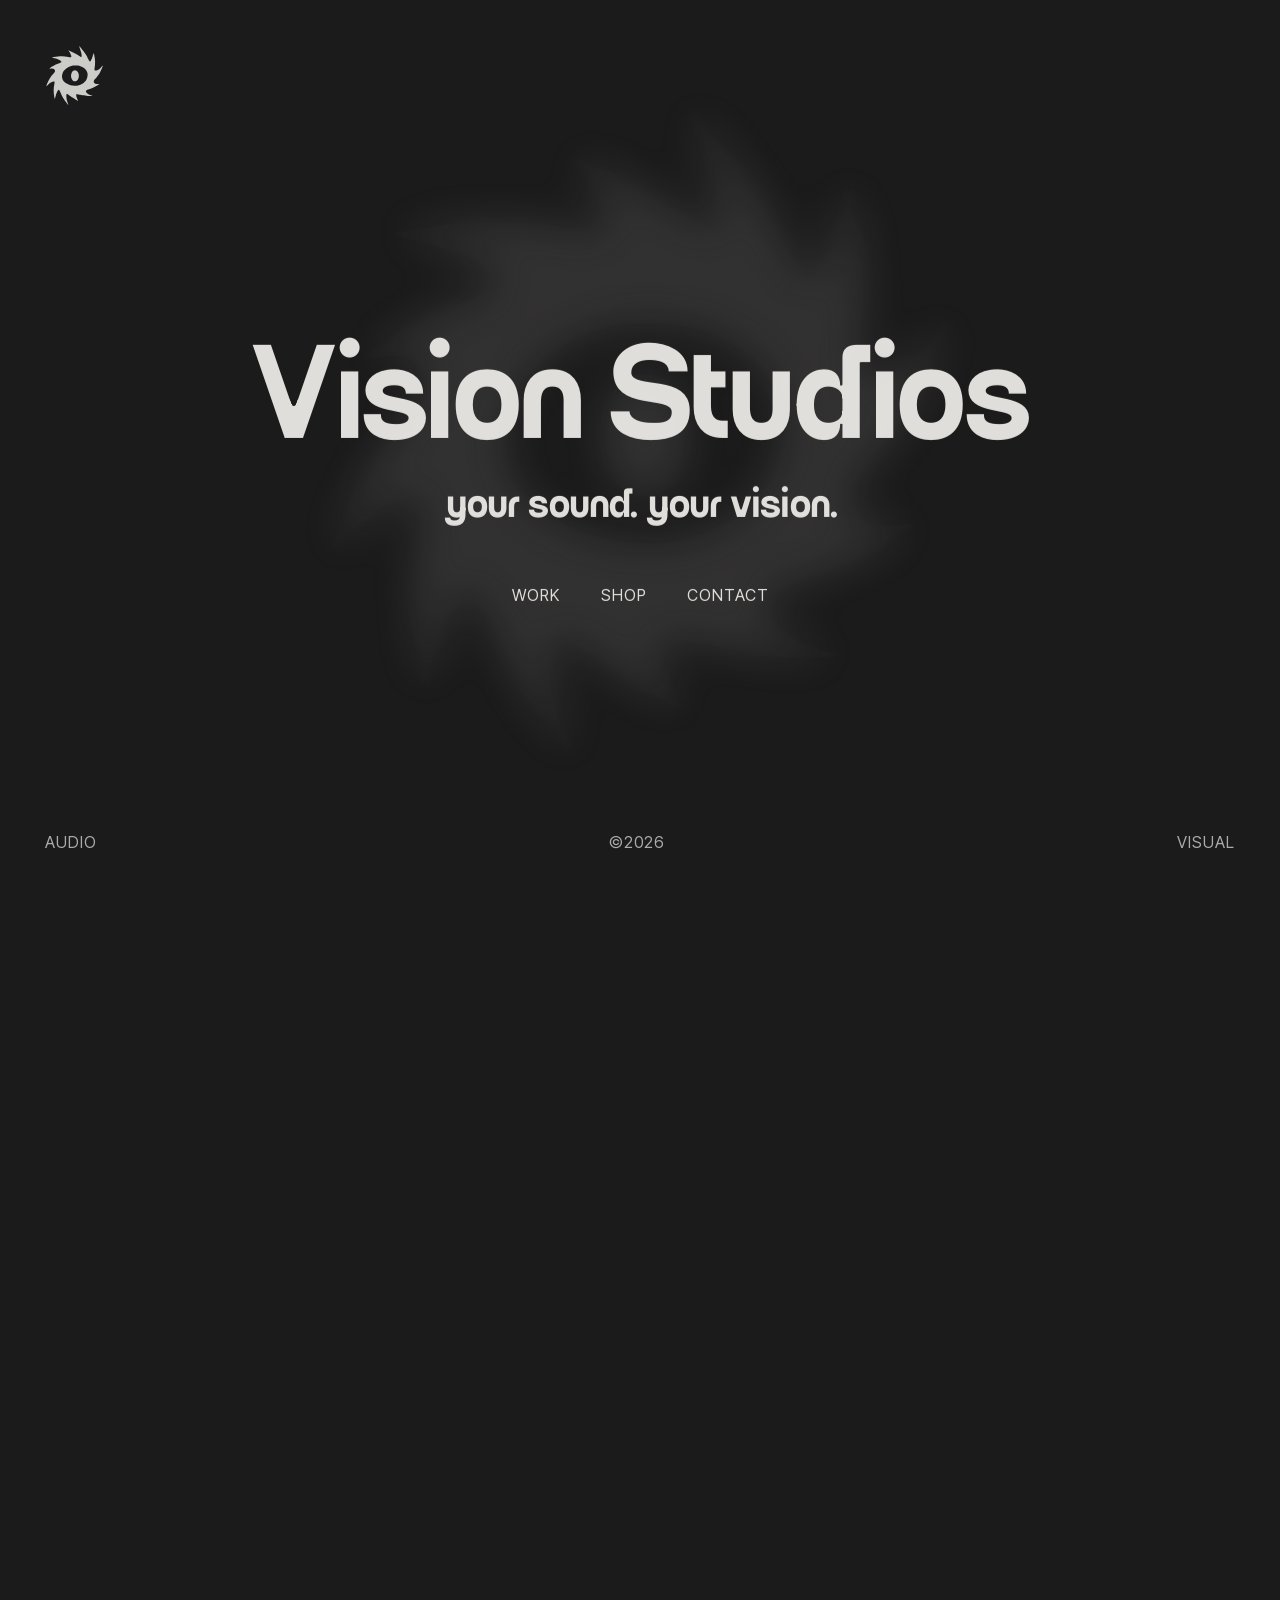
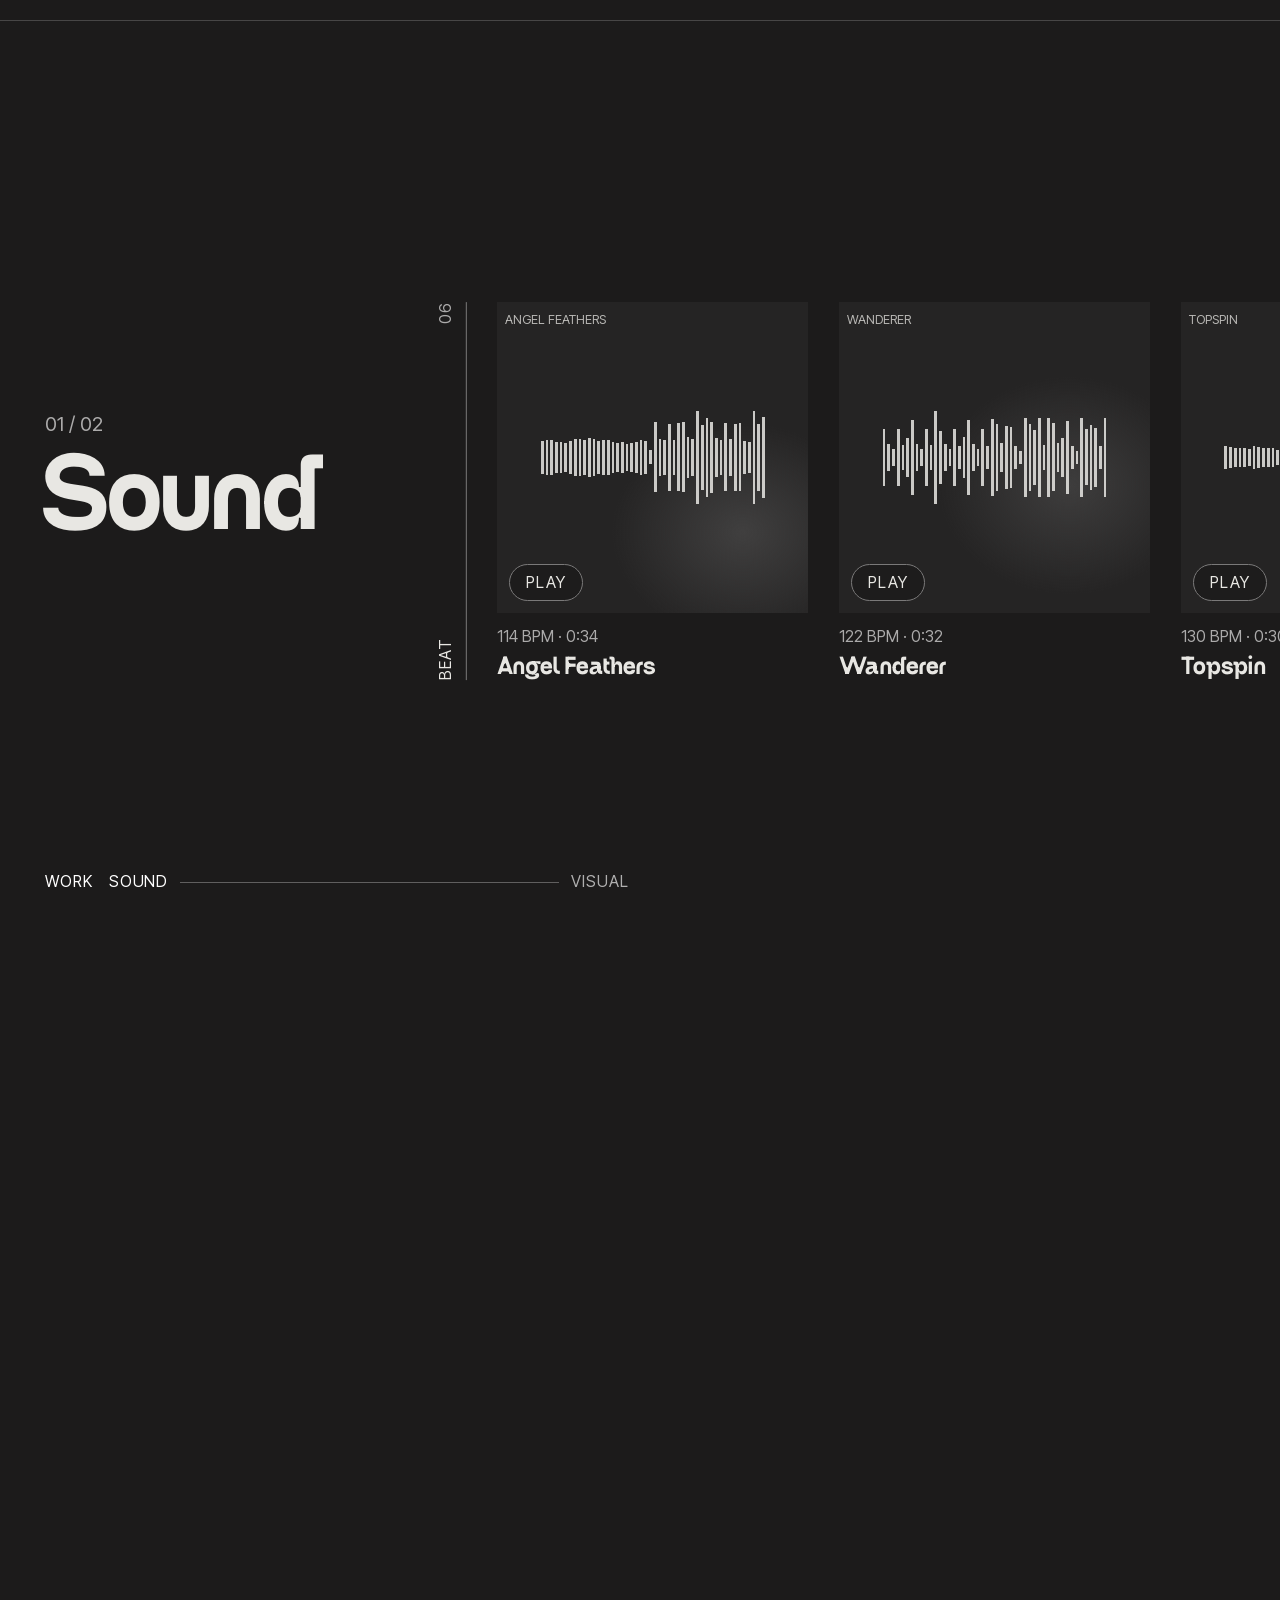
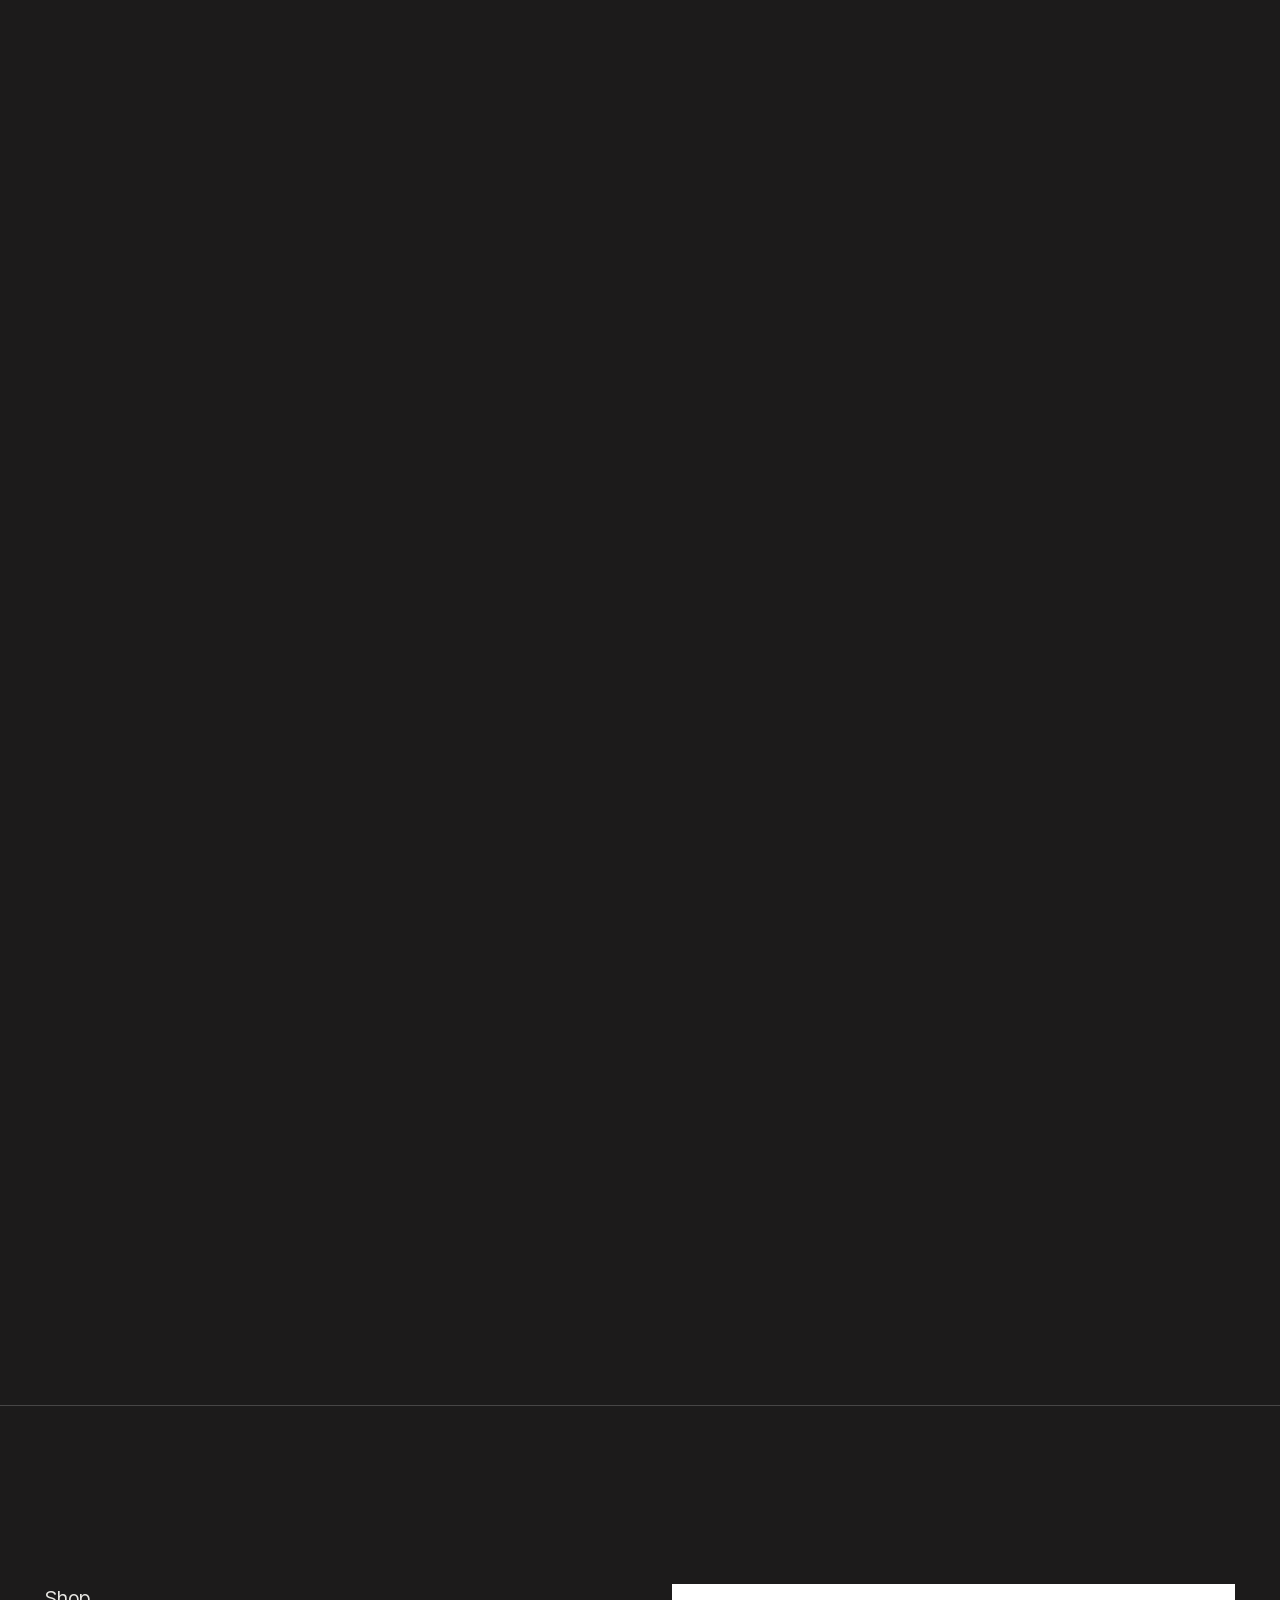
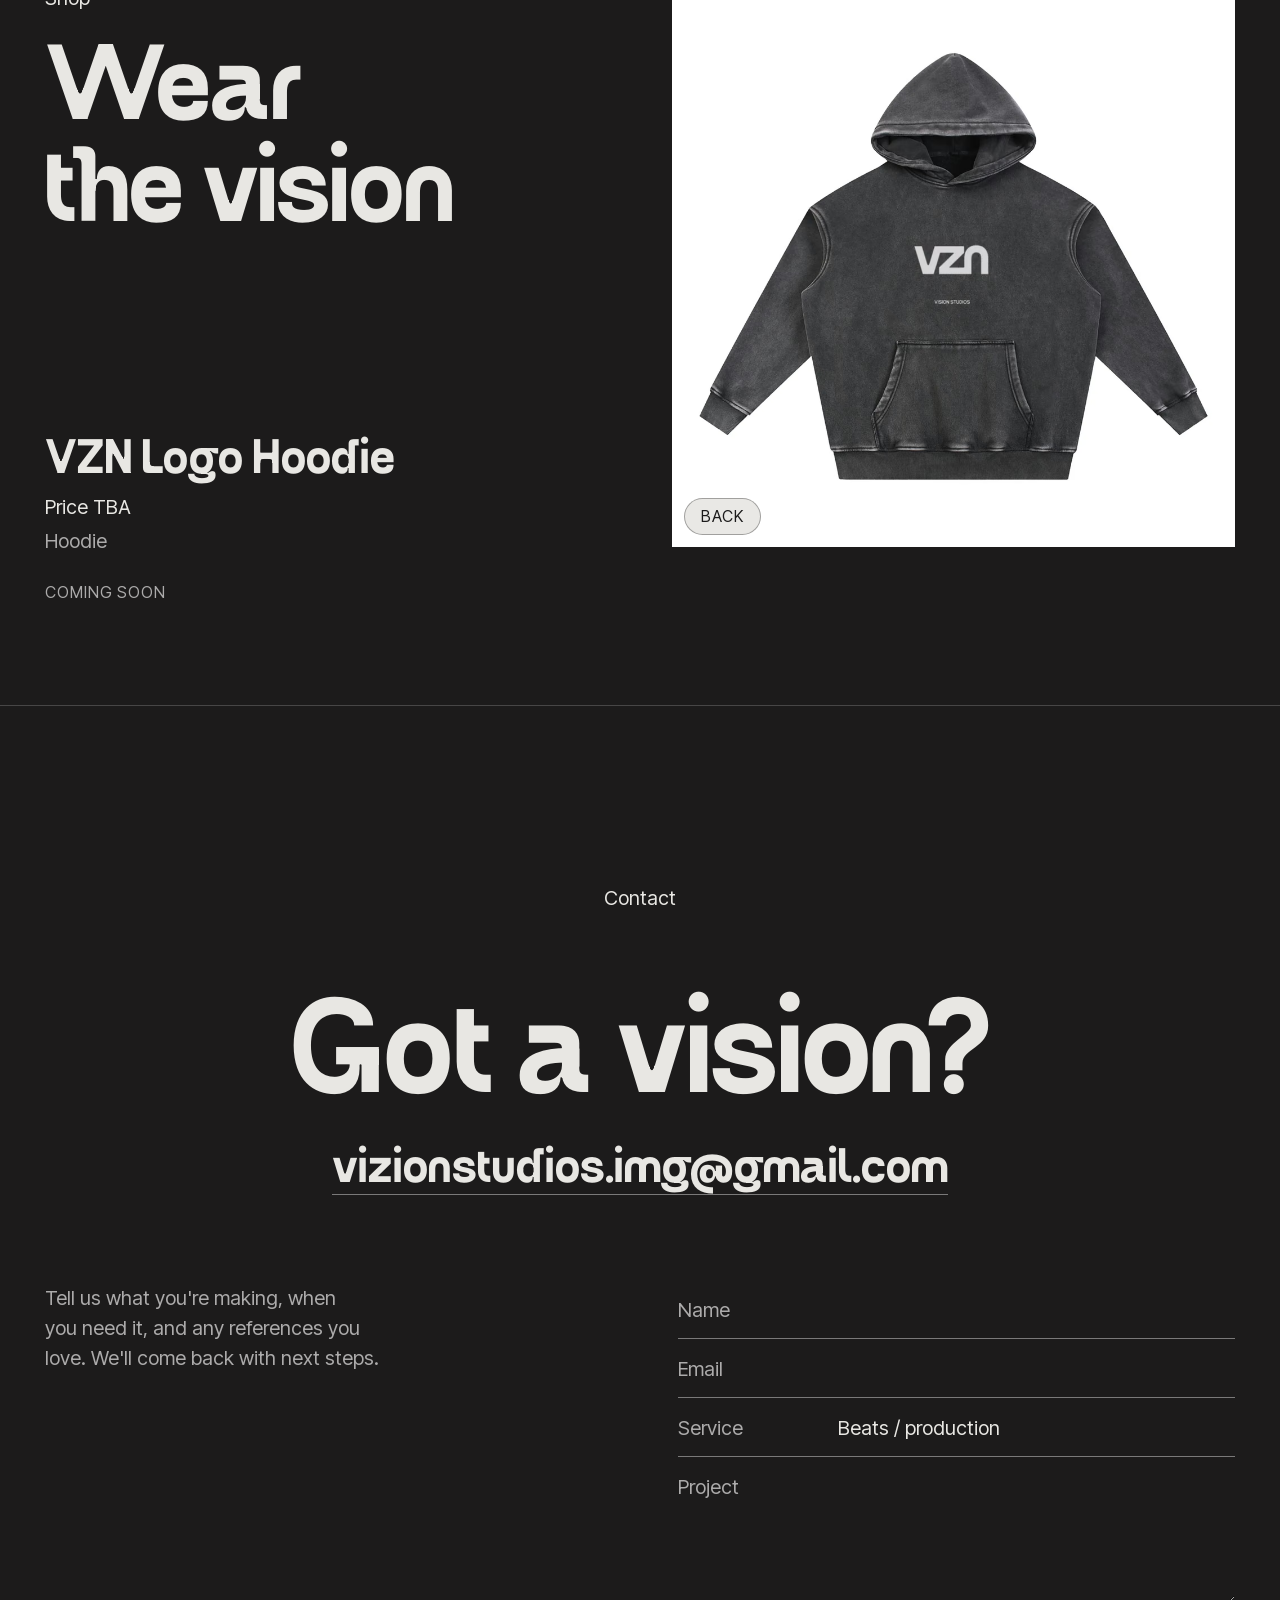
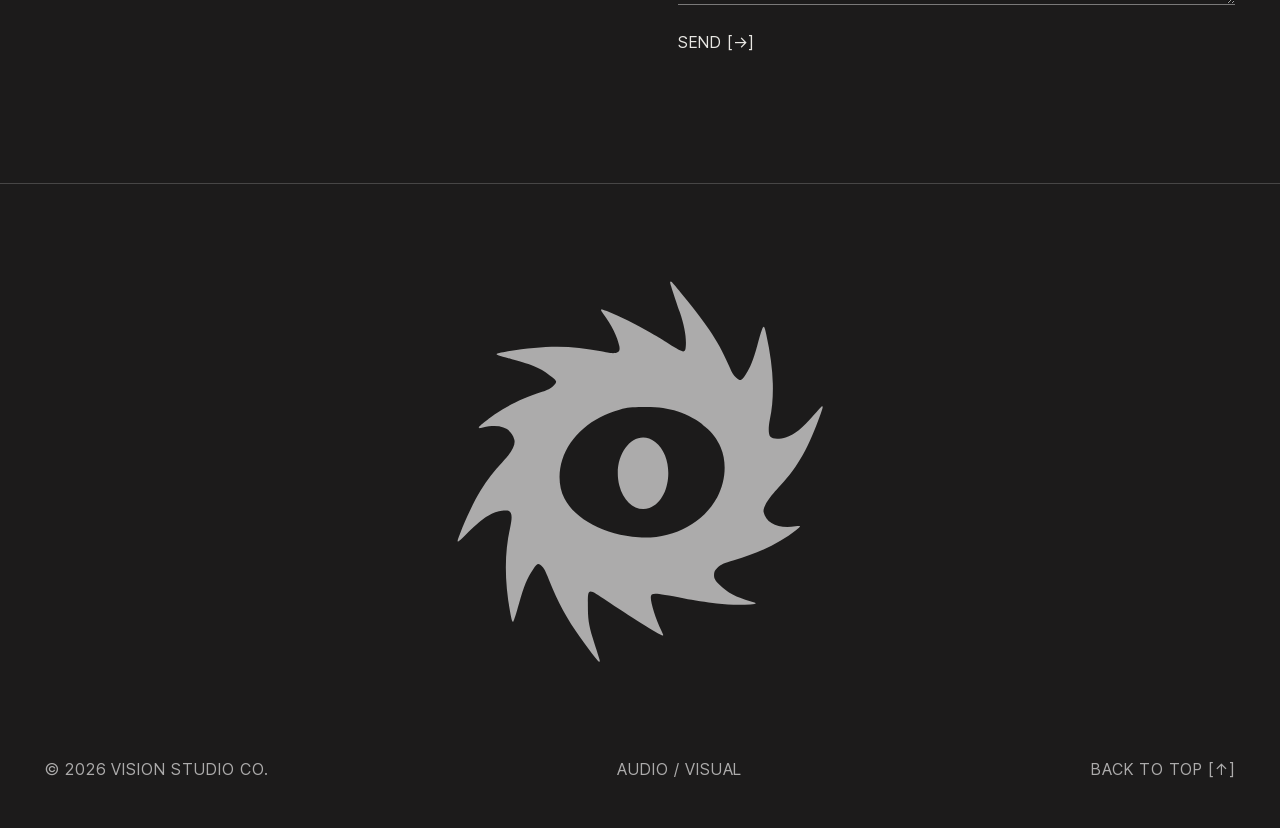
<file: index.html>
<!doctype html>
<html lang="en">
<head>
  <meta charset="utf-8">
  <meta name="viewport" content="width=device-width, initial-scale=1">
  <title>VZN — Vision Studio Co. | Beats, Mixes &amp; Artwork</title>
  <meta name="description" content="VZN (Vision Studio Co.): beats, mixing and mastering, cover art and artwork. Listen, browse the work, shop merch and get in touch.">
  <meta name="theme-color" content="#1c1b1b">
  <link rel="canonical" href="https://vznstudio.co/">

  <!-- How the link looks when shared (Instagram, TikTok, iMessage, X, Discord...).
       These need the site's full address: if the address ever changes, change every
       https://vznstudio.co/ on this page. -->
  <meta property="og:type" content="website">
  <meta property="og:site_name" content="Vision Studio Co.">
  <meta property="og:url" content="https://vznstudio.co/">
  <meta property="og:title" content="VZN — Vision Studio Co.">
  <meta property="og:description" content="Beats, mixes, cover art and merch from Vision Studio Co.">
  <meta property="og:image" content="https://vznstudio.co/assets/brand/share.jpg">
  <meta property="og:image:type" content="image/jpeg">
  <meta property="og:image:width" content="1200">
  <meta property="og:image:height" content="630">
  <meta property="og:image:alt" content="Vision Studios. your sound. your vision. Beside the words, the VZN eye mark.">
  <meta name="twitter:card" content="summary_large_image">
  <meta name="twitter:title" content="VZN — Vision Studio Co.">
  <meta name="twitter:description" content="Beats, mixes, cover art and merch from Vision Studio Co.">
  <meta name="twitter:image" content="https://vznstudio.co/assets/brand/share.jpg">
  <meta name="twitter:image:alt" content="Vision Studios. your sound. your vision. Beside the words, the VZN eye mark.">

  <link rel="icon" href="assets/brand/favicon.svg" type="image/svg+xml">
  <link rel="icon" href="assets/brand/eye-icon-32.png" sizes="32x32" type="image/png">
  <link rel="apple-touch-icon" href="assets/brand/eye-icon-180.png">
  <link rel="manifest" href="site.webmanifest">

  <!-- Who the site belongs to, for search engines -->
  <script type="application/ld+json">
{
  "@context": "https://schema.org",
  "@type": "Organization",
  "name": "Vision Studio Co.",
  "alternateName": [
    "VZN",
    "Vision Studios"
  ],
  "url": "https://vznstudio.co/",
  "logo": "https://vznstudio.co/assets/brand/eye-icon-512.png",
  "image": "https://vznstudio.co/assets/brand/share.jpg",
  "slogan": "your sound. your vision.",
  "description": "An independent studio for sound and picture: beats, mixing and mastering, cover art and artwork, and merch.",
  "email": "vizionstudios.img@gmail.com",
  "makesOffer": [
    {
      "@type": "Offer",
      "itemOffered": {
        "@type": "Service",
        "name": "Beats and music production"
      }
    },
    {
      "@type": "Offer",
      "itemOffered": {
        "@type": "Service",
        "name": "Mixing and mastering"
      }
    },
    {
      "@type": "Offer",
      "itemOffered": {
        "@type": "Service",
        "name": "Cover art and artwork"
      }
    },
    {
      "@type": "Offer",
      "itemOffered": {
        "@type": "Service",
        "name": "Merchandise"
      }
    }
  ]
}
  </script>

  <link rel="preload" href="assets/brand/eye-grey.svg" as="image">
  <link rel="preload" href="assets/fonts/GamiyaRetro-Regular.woff2" as="font" type="font/woff2" crossorigin>
  <link rel="preload" href="assets/fonts/InterTight-Regular.woff2" as="font" type="font/woff2" crossorigin>
  <link rel="stylesheet" href="assets/css/styles.css">
  <script>
    /* The hero's pinned layout (logo scroll reveal) is decided here, before the first
       paint, so the headline never jumps into place after it has appeared. */
    if (parseFloat(getComputedStyle(document.documentElement).getPropertyValue("--logo-fx")) >= 0.5) {
      document.documentElement.classList.add("fx-on");
    }
    /* The page opens on the hero, where the header is only the logo (main.js keeps this
       class up to date while scrolling). Set here so the menu never flashes up first. */
    document.documentElement.classList.add("on-hero");
  </script>
</head>
<body>
  <a class="skip-link" href="#main">Skip to content</a>

  <!-- Boot sequence (assets/js/boot.js): on first load, when --boot is 1, a terminal
       types the title and password, fills a loading bar, says access granted, then the
       eye logo flickers on and fades into the page. The words are these data-* values. -->
  <div class="boot" data-boot aria-hidden="true"
       data-text="Vision Studios"
       data-prompt="password:"
       data-password="visionbeyondsight"
       data-granted="access granted">
    <div class="boot-term"></div>
    <div class="boot-logo"><img class="boot-logo-img" src="assets/brand/eye-grey.svg" alt="" width="1214" height="1262"></div>
    <canvas class="boot-canvas"></canvas>
  </div>
  <script>
    /* The boot sequence's script and font are fetched only when it will play (--boot is 1
       and this is the first page of the visit), with ?boot, or in edit mode. If it will
       play, the screen is covered straight away so the page never flashes up first. */
    (function () {
      var root = document.documentElement, search = location.search;
      var editing = /[?&]edit(?:[=&]|$)/.test(search) || location.hash === "#edit";
      var forced = /[?&]boot(?:[=&]|$)/.test(search);
      var on = getComputedStyle(root).getPropertyValue("--boot");
      var seen = false;
      try {
        if (editing) {   // edit mode's saved tweaks count from the first frame
          var saved = JSON.parse(localStorage.getItem("vzn-edit-v1") || "null");
          if (saved && saved.vars && saved.vars["--boot"] != null) on = saved.vars["--boot"];
        }
        seen = sessionStorage.getItem("vzn-boot-seen") === "1";
      } catch (e) { /* storage blocked */ }
      var reduced = matchMedia("(prefers-reduced-motion: reduce)").matches;
      var willPlay = forced || (parseFloat(on) >= 0.5 && !reduced && (editing || !seen));
      if (!willPlay && !editing) return;
      if (willPlay) root.classList.add("boot-on", "booting");
      var font = document.createElement("link");
      font.rel = "preload"; font.as = "font"; font.type = "font/woff2"; font.crossOrigin = "anonymous";
      font.href = "assets/fonts/Patchcode.woff2";
      document.head.appendChild(font);
      var script = document.createElement("script");
      script.src = "assets/js/boot.js";
      script.onerror = function () { root.classList.remove("boot-on", "booting"); };
      document.head.appendChild(script);
    })();
  </script>

  <div class="scratches" aria-hidden="true"></div>

  <header class="site-header" data-header>
    <a class="brand" href="#top" aria-label="Vision Studio Co. — home">
      <img src="assets/brand/eye-white.svg" alt="" width="1214" height="1262">
    </a>
    <!-- The menu is hidden on the first page (the centred links under the headline do
         the navigating there) and comes in once the hero has been scrolled past. -->
    <button class="nav-toggle" aria-expanded="false" aria-controls="site-nav" data-nav-toggle>Menu</button>
    <nav id="site-nav" class="site-nav" data-nav>
      <a href="#work">Work</a>
      <a href="#shop">Shop</a>
      <a href="#contact">Contact</a>
    </nav>
  </header>

  <main id="main">
    <noscript>
      <p class="noscript">The work and the shop on this page need JavaScript to appear. You can
        still reach the studio at <a href="mailto:vizionstudios.img@gmail.com">vizionstudios.img@gmail.com</a>.</p>
    </noscript>
    <!-- HERO -->
    <section class="hero" id="top">
      <div class="hero-stage">
      <!-- Optional: drop a studio photo or reel here, e.g.
           <img src="assets/media/hero.jpg" alt="">  or
           <video src="assets/media/reel.mp4" autoplay muted loop playsinline></video>
           It is shown desaturated behind the headline. -->
      <div class="hero-media" aria-hidden="true"></div>

      <div class="hero-content">
        <!-- The logo in three layers for the scroll reveal (assets/js/logo-fx.js): soft
             (blurred, with two faint ghosts), mid (half-sharp) and the sharp logo on top.
             They are in the page from the start so the resting state is drawn at first paint. -->
        <div class="hero-mark" data-parallax data-logo-fx>
          <div class="mark-stack">
            <div class="mark-soft" aria-hidden="true">
              <div class="mark-layer is-ghost-a"></div>
              <div class="mark-layer is-ghost-b"></div>
              <img src="assets/brand/eye-grey.svg" alt="" width="1214" height="1262">
            </div>
            <div class="mark-mid" aria-hidden="true">
              <img src="assets/brand/eye-grey.svg" alt="" width="1214" height="1262">
            </div>
            <img class="mark-main" src="assets/brand/eye-grey.svg"
                 alt="VZN logo: an eye at the centre of a spiked sun" width="1214" height="1262">
          </div>
        </div>
        <!-- Ink warp used by the logo scroll reveal (assets/js/logo-fx.js) -->
        <svg class="fx-defs" aria-hidden="true" focusable="false" width="0" height="0">
          <filter id="vzn-ink" x="-25%" y="-25%" width="150%" height="150%" color-interpolation-filters="sRGB">
            <feTurbulence type="fractalNoise" baseFrequency="0.012 0.07" numOctaves="2" seed="3" result="noise"/>
            <feDisplacementMap in="SourceGraphic" in2="noise" scale="0" xChannelSelector="R" yChannelSelector="G"/>
          </filter>
        </svg>
        <h1 class="hero-title">
          <span class="line"><span>Vision Studios</span></span>
        </h1>
        <p class="hero-slogan">
          <span class="line"><span>your sound. your <em>vision.</em></span></span>
        </p>
        <ul class="hero-links">
          <li><a href="#work">Work</a></li>
          <li><a href="#shop">Shop</a></li>
          <li><a href="#contact">Contact</a></li>
        </ul>
      </div>

      <p class="hero-foot"><span>Audio</span><span>©<span data-year></span></span><span>Visual</span></p>
      </div>
    </section>

    <!-- WORK: two panels side by side; scrolling slides from Sound to Visual (main.js) -->
    <section class="work" id="work" aria-labelledby="work-title" data-work>
      <div class="work-pin" data-work-pin>
        <div class="work-bar">
          <h2 class="kicker" id="work-title">Work</h2>
          <nav class="work-tabs" aria-label="Work sections">
            <a href="#sound" class="is-active" data-work-jump="sound">Sound</a>
            <span class="work-progress" aria-hidden="true"><span data-work-progress></span></span>
            <a href="#visual" data-work-jump="visual">Visual</a>
          </nav>
        </div>

        <div class="work-track" data-work-track>
          <div class="work-panel panel-sound" id="sound">
            <div class="panel-intro">
              <p class="kicker">01 / 02</p>
              <h3 class="panel-title">Sound</h3>
            </div>
            <ol class="rail" data-sound-list></ol>
          </div>
          <div class="work-panel panel-visual" id="visual">
            <div class="panel-intro">
              <p class="kicker">02 / 02</p>
              <h3 class="panel-title">Visual</h3>
            </div>
            <ol class="rail" data-visual-list></ol>
          </div>
        </div>
      </div>
    </section>

    <!-- SHOP: products come from data/shop.js -->
    <section class="section shop" id="shop" aria-labelledby="shop-title">
      <div class="shop-head">
        <p class="kicker section-label">Shop</p>
        <h2 class="shop-title" id="shop-title">Wear the <em>vision</em></h2>
      </div>
      <ul class="products" data-products></ul>
    </section>

    <!-- CONTACT -->
    <section class="section contact" id="contact" aria-labelledby="contact-title">
      <p class="kicker section-label">Contact</p>
      <h2 class="contact-headline" id="contact-title">Got a <em>vision?</em></h2>
      <a class="contact-email" href="mailto:vizionstudios.img@gmail.com" data-contact-email>vizionstudios.img@gmail.com</a>

      <div class="contact-grid">
        <div>
          <p class="contact-lede">
            Tell us what you're making, when you need it, and any references
            you love. We'll come back with next steps.
          </p>
          <!-- Social links: add one row per profile, e.g.
          <dl class="details">
            <div><dt>Instagram</dt><dd><a href="https://instagram.com/your-handle" target="_blank" rel="noopener">Follow ↗</a></dd></div>
          </dl>
          -->
        </div>

        <!--
          The form posts to Formspree (free tier) once you add your form endpoint
          in assets/js/main.js. Until then it falls back to the visitor's email app.
        -->
        <form class="contact-form" data-contact-form action="" method="POST">
          <div class="field">
            <label for="name">Name</label>
            <input id="name" name="name" type="text" autocomplete="name" required>
          </div>
          <div class="field">
            <label for="email">Email</label>
            <input id="email" name="email" type="email" autocomplete="email" required>
          </div>
          <div class="field">
            <label for="service">Service</label>
            <select id="service" name="service">
              <option>Beats / production</option>
              <option>Mixing &amp; mastering</option>
              <option>Cover art / artwork</option>
              <option>Music video</option>
              <option>Merch / shop question</option>
              <option>Something else</option>
            </select>
          </div>
          <div class="field">
            <label for="message">Project</label>
            <textarea id="message" name="message" rows="4" required></textarea>
          </div>
          <button class="btn" type="submit">Send [→]</button>
          <p class="form-status" data-form-status role="status" aria-live="polite"></p>
        </form>
      </div>
    </section>
  </main>

  <footer class="site-footer">
    <img class="footer-mark" src="assets/brand/eye-grey.svg" alt="" width="1214" height="1262">
    <div class="footer-row">
      <span>© <span data-year></span> Vision Studio Co.</span>
      <span>Audio / Visual</span>
      <a href="#top">Back to top [↑]</a>
    </div>
  </footer>

  <!-- Player (main.js): appears when a beat is played and stays at the bottom of the
       screen wherever you scroll. The line along its top edge is the progress; drag it,
       or use the arrow keys, to move through the beat. -->
  <div class="player" data-player hidden role="region" aria-label="Player">
    <div class="player-scrub" data-player-scrub role="slider" tabindex="0" aria-label="Position in the beat"
         aria-valuemin="0" aria-valuemax="100" aria-valuenow="0" aria-valuetext="0:00 of 0:00"><i></i><b></b></div>
    <button type="button" class="player-toggle pill" data-player-toggle>Play</button>
    <p class="player-info"><span class="player-title" data-player-title></span><span class="player-meta" data-player-meta></span></p>
    <span class="player-time" data-player-time>0:00 / 0:00</span>
    <button type="button" class="player-close" data-player-close aria-label="Stop and close the player"><span>Close </span>[×]</button>
  </div>
  <p class="sr-only" data-player-status role="status" aria-live="polite"></p>

  <!-- Project viewer: artwork, videos and linked players -->
  <dialog class="viewer" data-viewer aria-labelledby="viewer-title">
    <button type="button" class="viewer-close pill" data-viewer-close>Close [×]</button>
    <div class="viewer-media" data-viewer-media></div>
    <div class="viewer-body">
      <p class="kicker viewer-meta" data-viewer-meta></p>
      <h3 class="viewer-title" id="viewer-title" data-viewer-title></h3>
      <p class="viewer-desc" data-viewer-desc></p>
    </div>
  </dialog>

  <script src="data/portfolio.js"></script>
  <script src="data/shop.js"></script>
  <script src="data/media.js"></script>
  <script src="assets/js/main.js"></script>
  <script src="assets/js/logo-fx.js"></script>
</body>
</html>
</file>
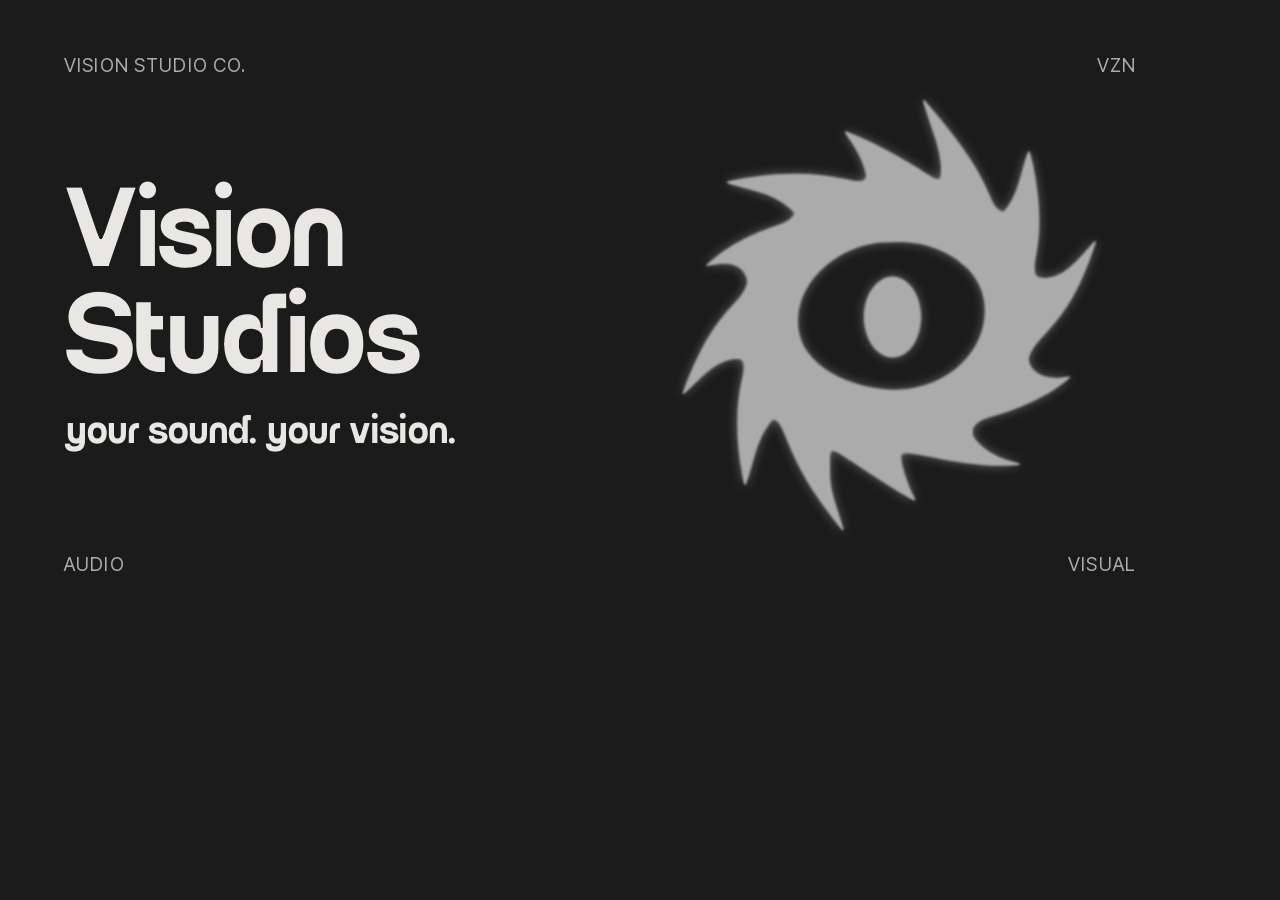
<file: assets/brand/source/share-image.html>
<!doctype html>
<!--
  Template for the share image and the icons (not part of the site).
  tools/make-brand-images.mjs opens this page and photographs it:
    ?view=share          1200 x 630   assets/brand/share.jpg  (link previews)
    ?view=icon&size=512  square       assets/brand/eye-icon-512.png, -192, -180, -32
  It uses the site's own fonts, colours and eye mark, so re-run the tool after
  changing any of those.
-->
<html lang="en">
<head>
<meta charset="utf-8">
<style>
  @font-face { font-family: "Gamiya Retro"; src: url("../../fonts/GamiyaRetro-Regular.woff2") format("woff2"); }
  @font-face { font-family: "Inter Tight"; src: url("../../fonts/InterTight-Regular.woff2") format("woff2"); }
  :root { --bg: #1c1b1b; --text: #e8e7e3; --muted: #acabab; }
  * { box-sizing: border-box; margin: 0; }
  html, body { background: var(--bg); color: var(--text); overflow: hidden; }

  /* The mark with the artwork's soft edge and glow */
  .mark { position: relative; }
  .mark img { display: block; width: 100%; height: auto; }
  .mark .glow { position: absolute; inset: 0; opacity: 0.5; filter: blur(calc(var(--mark) * 0.012)); }
  .mark .sharp { position: relative; filter: blur(calc(var(--mark) * 0.0022)); }

  /* Share image */
  .share { position: relative; width: 1200px; height: 630px; padding: 56px 64px; display: none; }
  .share .corner { position: absolute; font: 400 19px/1 "Inter Tight", sans-serif; letter-spacing: 0.06em; text-transform: uppercase; color: var(--muted); }
  .share .tl { left: 64px; top: 56px; } .share .tr { right: 64px; top: 56px; }
  .share .bl { left: 64px; bottom: 56px; } .share .br { right: 64px; bottom: 56px; }
  .share .mark { --mark: 430px; position: absolute; right: 96px; top: 50%; width: 430px; translate: 0 -50%; }
  .share .words { position: absolute; left: 64px; top: 50%; translate: 0 -50%; }
  .share h1 { font: 400 112px/0.95 "Gamiya Retro", sans-serif; letter-spacing: -0.01em; }
  .share p { margin-top: 18px; font: 400 40px/1.05 "Gamiya Retro", sans-serif; }
  .share em { font-style: normal; }

  /* Icons */
  .icon { position: relative; width: 100vw; height: 100vw; display: none; place-items: center; }
  .icon .mark { --mark: 74vw; width: 74vw; }
  .icon.is-tiny .mark .glow { display: none; }   /* at 32px a glow only muddies the shape */
  .icon.is-tiny .mark .sharp { filter: none; }
  .icon.is-tiny .mark { width: 84vw; }
  .icon.is-tiny .mark img { content: url("../eye-white.svg"); }

  body.view-share .share { display: block; }
  body.view-icon .icon { display: grid; }
</style>
</head>
<body>
  <div class="share">
    <span class="corner tl">Vision Studio Co.</span>
    <span class="corner tr">VZN</span>
    <span class="corner bl">Audio</span>
    <span class="corner br">Visual</span>
    <div class="words">
      <h1>Vision<br>Studios</h1>
      <p>your sound. your <em>vision.</em></p>
    </div>
    <div class="mark"><img class="glow" src="../eye-grey.svg" alt=""><img class="sharp" src="../eye-grey.svg" alt=""></div>
  </div>
  <div class="icon">
    <div class="mark"><img class="glow" src="../eye-grey.svg" alt=""><img class="sharp" src="../eye-grey.svg" alt=""></div>
  </div>
  <script>
    var q = new URLSearchParams(location.search);
    document.body.classList.add(q.get("view") === "icon" ? "view-icon" : "view-share");
    if (+q.get("size") <= 48) document.querySelector(".icon").classList.add("is-tiny");
  </script>
</body>
</html>
</file>
<file: assets/css/styles.css>
/* ==========================================================================
   VZN — Vision Studio Co.
   Brand tokens live in :root. Swap colours and fonts here to rebrand.
   ========================================================================== */

/* Gamiya Retro by Nirmana Visual: the display face, self-hosted from assets/fonts
   (a web subset of assets/fonts/source/GamiyaRetro-Regular.otf). One weight and no
   italic, so the face covers every weight and the browser never fakes one. */
@font-face {
  font-family: "Gamiya Retro";
  src: url("../fonts/GamiyaRetro-Regular.woff2") format("woff2");
  font-weight: 100 900;
  font-style: normal;
  font-display: swap;
}
/* Inter Tight (SIL Open Font License): the body and interface face, self-hosted as a
   Latin subset of the regular weight, with the arrows the labels use. No request
   leaves the site for fonts. */
@font-face {
  font-family: "Inter Tight";
  src: url("../fonts/InterTight-Regular.woff2") format("woff2");
  font-weight: 100 900;
  font-style: normal;
  font-display: swap;
}
/* Coldag Serif by Delipensil: the previous display face, kept as an alternate (edit
   mode offers it; a face that isn't used is never downloaded). It has no . , : - /
   characters, so pair it with a fallback that does. */
@font-face {
  font-family: "ColdagSerif";
  src: url("../fonts/ColdagSerif-Bold.woff2") format("woff2");
  font-weight: 100 900;
  font-style: normal;
  font-display: swap;
}
@font-face {
  font-family: "ColdagSerif";
  src: url("../fonts/ColdagSerif-Italic.woff2") format("woff2");
  font-weight: 100 900;
  font-style: italic;
  font-display: swap;
}
@font-face {
  font-family: "ColdagSerif Outline";
  src: url("../fonts/ColdagSerif-Outline.woff2") format("woff2");
  font-weight: 100 900;
  font-style: normal;
  font-display: swap;
}
/* Patchcode (by Igor Ovsyannykov): the boot sequence's terminal font. "block" so the
   boot never types in a stand-in font first; boot.js also waits for it briefly. */
@font-face {
  font-family: "Patchcode";
  src: url("../fonts/Patchcode.woff2") format("woff2");
  font-weight: 100 900;
  font-style: normal;
  font-display: block;
}

:root {
  /* Colour: a four-tone grey ramp measured from the eye logo artwork
     (assets/brand/source): #1c1b1b near-black, #474646 the logo's charcoal,
     #acabab the logo's grey, #e8e7e3 bone. Each role below is one of those tones
     (plus one in-between grey for control outlines, which need 3:1 against the page). */
  --bg: #1c1b1b;              /* page */
  --surface: #474646;         /* covers, photo backdrops */
  --line: #474646;            /* rules between sections */
  --line-strong: #7a7979;     /* outlines of controls: fields, pills, swatches */
  --text: #e8e7e3;            /* primary text */
  --muted: #acabab;           /* secondary text */
  --paper: #e8e7e3;           /* Visual side of Work: bone background */
  --ink: #1c1b1b;             /* Visual side of Work: text */
  --ink-muted: #474646;       /* Visual side of Work: secondary text */
  --on-blend: #ffffff;        /* text in the header and Work bar, which invert over
                                 whatever is behind them (mix-blend-mode: difference) */
  color-scheme: dark;

  /* Space: a 4px-based scale, plus fluid steps for gutters and blocks */
  --space-1: 4px;
  --space-2: 8px;
  --space-3: 12px;
  --space-4: 16px;
  --space-5: 24px;
  --space-6: 32px;
  --space-7: 48px;
  --space-8: 64px;
  --space-9: 96px;
  --gap-fluid: clamp(16px, 2.4vw, 36px);   /* between cards, columns, header items */
  --gap-wide: clamp(20px, 3.2vw, 56px);    /* between menu links */
  --space-block: clamp(40px, 6vw, 88px);   /* between a section's heading and its content */

  /* Stacking order, bottom to top */
  --z-below: -1;              /* scratch texture, behind the content */
  --z-raised: 2;              /* controls that sit over media */
  --z-player: 40;             /* the player bar; the open phone menu covers it */
  --z-header: 50;
  --z-boot: 90;
  --z-skip: 200;              /* skip link */

  --radius-pill: 999px;
  --tap: 44px;                /* smallest comfortable touch target */
  --label-tracking: 0.06em;   /* small uppercase labels */
  --measure-caption: 38ch;    /* widest line of a short caption */
  --measure-text: 60ch;       /* widest line of running text */

  /* Type: Gamiya Retro for display, a clean sans for everything else */
  --font-display: "Gamiya Retro", "Helvetica Neue", Arial, sans-serif;
  --font-ui: "Inter Tight", "Helvetica Neue", Arial, sans-serif;
  --text-size: 1.2rem;        /* body / UI text: the base of the scale */

  /* One scale: each step is 1.25 times the one below it */
  --text-xs: calc(var(--text-m) * 0.64);       /* 12.3px  smallest labels */
  --text-s: calc(var(--text-m) * 0.8);         /* 15.4px  labels, captions, pills */
  /* Body: the base size up to a 960px screen, then growing gently (about 21px at 1920)
     so small text keeps pace with the headlines on large screens */
  --text-m: max(var(--text-size), calc(var(--text-size) * 0.9 + 0.2vw));
  --text-l: calc(var(--text-m) * 1.25);        /* 24px    card titles */
  --text-xl: calc(var(--text-m) * 1.5625);     /* 30px    product names, menu */
  --text-2xl: calc(var(--text-m) * 1.953);     /* 37.5px */
  --text-3xl: calc(var(--text-m) * 2.441);     /* 47px    slogan, email */
  /* Two headline sizes, also 1.25 apart. Largest: the studio name and the Contact
     line. Next: section titles. Both grow with the screen and always fit a phone. */
  --display-xl: clamp(3.4rem, 10.4vw, 12rem);
  --display-l: clamp(2.72rem, 8.32vw, 9.6rem);
  --display-scale: 1;         /* multiplies both headline sizes */
  --display-leading: 1;       /* multiplies headline line spacing */
  --display-tracking: -0.01em;
  --display-weight: 400;
  --display-case: none;       /* none | uppercase | lowercase */

  /* Layout */
  --pad: clamp(16px, 3.5vw, 50px);
  --header-h: 88px;           /* room the fixed header needs at the top of a screen */
  --bar-h: 56px;              /* room Work's bottom bar needs */
  --player-h: 60px;           /* height of the player bar */
  --section-pad: clamp(64px, 7vw, 100px);

  /* Motion: slow, weighty ease-outs. Two curves and four speeds cover everything. */
  --ease-out: cubic-bezier(.2, .7, .1, 1);    /* things arriving or settling (the default) */
  --ease-in-out: cubic-bezier(.6, 0, .2, 1);  /* things that swap in place (photo front / back) */
  --dur-1: 150ms;             /* state changes: colour, outline, opacity on hover or press */
  --dur-2: 300ms;             /* small interface moves: menu, header, photo flip */
  --dur-3: 600ms;             /* media and logo moves */
  --dur-4: 1000ms;            /* entrances */
  --stagger: 60ms;            /* gap between things that enter one after another */
  --mark-scale: 1.06;         /* hero logo size */
  --mark-ratio: 1214 / 1262;  /* the eye mark's proportions (width / height) */

  /* Hero logo scroll reveal: the logo rests faint and blurred behind the
     headline; scrolling fades the headline out and brings the logo into focus.
     1 = on, 0 = off (the logo then sits above the headline, as before). */
  --logo-fx: 1;
  --fx-rest: 0.16;            /* logo visibility behind the headline */
  --fx-blur: 24px;            /* blur while behind the headline */
  --fx-distort: 0;            /* ink warp while behind the headline (suited the old line-drawn logo) */
  --fx-ghost: 0.06;           /* double-exposure ghost strength */
  --fx-offset: 3px;           /* ghost spread */
  --fx-edge: 0px;             /* softness of the revealed logo's edge (0: crisp; the artwork's is about 1.4px) */
  --fx-halo: 0;               /* glow left around the revealed logo, 0 (none) to 1 */
  --fx-scroll: 50svh;         /* scroll distance over which the reveal happens */
  --fx-hold: 30svh;           /* extra scrolling with the logo held in place before the page moves on */
  --fx-mark-x: 0vw;           /* logo position from screen centre: + right, - left */
  --fx-mark-y: -2svh;         /* logo position from screen centre: + down, - up */
  --scratch: 0;               /* vintage scratch texture behind the content, 0 (off) to 1 */
  --focus-fx: 1;              /* 1: headlines and artwork come into view out of focus, then
                                 sharp, like the hero logo. 0: they rise into place */
  --wave-player: 1;           /* 1: a beat's cover waveform fills as it plays and can be pressed or
                                 dragged to move through it. 0: a still waveform with a line under it */

  /* Boot sequence (assets/js/boot.js). 0 = off, 1 = on. Try it in edit mode first. */
  --boot: 0;
  --boot-speed: 75ms;         /* time per letter */
  --boot-delay: 400ms;        /* cursor blinking on an empty screen before typing */
  --boot-hold: 700ms;         /* "access granted" on screen before the logo */
  --boot-load: 1150ms;        /* loading bar fill time */
  --boot-logo-time: 1400ms;   /* eye logo flicker and glitch */
  --boot-glitch: 0.7;         /* glitch strength, 0 (clean) to 1 (wild) */
  --boot-password: show;      /* show | hide (types *****) */
  --boot-fade: 650ms;         /* fade from the boot screen to the page */
  --boot-size: 2rem;          /* text size (capped so it always fits a phone) */
  --boot-align: center;       /* center | top-left */
  --font-terminal: "Patchcode", ui-monospace, "SF Mono", SFMono-Regular, Menlo, Consolas, "Liberation Mono", monospace;
}

/* Base ------------------------------------------------------------------- */
*, *::before, *::after { box-sizing: border-box; }
html { scroll-behavior: smooth; }
body {
  margin: 0;
  background: var(--bg);
  color: var(--text);
  font-family: var(--font-ui);
  font-size: var(--text-m);
  line-height: 1.5;
  -webkit-font-smoothing: antialiased;
  overflow-x: hidden;
}
img, video, iframe { display: block; max-width: 100%; }
img { height: auto; }                 /* images carry their pixel size; this keeps their proportions */
picture { display: contents; }        /* a picture's image is laid out as if the wrapper weren't there */
a { color: inherit; text-decoration: none; }
/* Headings break into even lines; paragraphs avoid leaving a word or two alone */
h1, h2, h3, h4 { margin: 0; font-weight: 400; text-wrap: balance; }
p { margin: 0 0 1em; text-wrap: pretty; }
ul, ol, dl, dd { margin: 0; padding: 0; list-style: none; }
/* Emphasis: the display face has no italic, and an emphasised word ("vision") is set
   like the words around it. */
em { font-style: normal; }
::selection { background: var(--text); color: var(--bg); }
/* Keyboard focus: one ring everywhere, in the colour of the text it surrounds, so it
   shows on the dark page, on bone, and in the inverting header alike */
:focus-visible { outline: 2px solid currentColor; outline-offset: 3px; }

.noscript { position: relative; z-index: var(--z-raised); margin: 0; padding: calc(var(--header-h) + var(--space-5)) var(--pad) var(--space-5); color: var(--muted); }
.noscript a { color: var(--text); text-decoration: underline; }
.sr-only { position: absolute; width: 1px; height: 1px; overflow: hidden; clip: rect(0 0 0 0); white-space: nowrap; }
.skip-link { position: absolute; left: -9999px; top: var(--space-2); z-index: var(--z-skip); background: var(--text); color: var(--bg); padding: var(--space-2) var(--space-4); }
.skip-link:focus { left: var(--space-2); }

/* Labels: the small uppercase "system" text in the corners, bars and buttons */
.hero-links a, .hero-foot, .footer-row, .nav-toggle, .btn, .rail-group, .work-bar, .pill, .product-buy, .player-close {
  font-size: var(--text-s);
  text-transform: uppercase;
  letter-spacing: var(--label-tracking);
}

/* Pills: every small rounded button. Dark by default; .is-light for bone or photo
   backgrounds; .is-small for tags that aren't buttons (sizes). Hover inverts. */
.pill {
  display: inline-flex;
  align-items: center;
  justify-content: center;
  padding: var(--space-2) var(--space-4);
  border: 1px solid var(--line-strong);
  border-radius: var(--radius-pill);
  /* Nearly solid rather than a blurred backdrop: pills ride on moving covers, and
     blurring what is behind them would be redone on every frame of scrolling */
  background: color-mix(in srgb, var(--bg) 84%, transparent);
  color: var(--text);
  font-family: inherit;
  line-height: 1.2;
  cursor: pointer;
  transition: background var(--dur-1) var(--ease-out), color var(--dur-1) var(--ease-out), border-color var(--dur-1) var(--ease-out), transform var(--dur-1) var(--ease-out);
}
.pill:hover:not(:disabled), .pill.is-on, .card-sound.is-playing .card-play { background: var(--text); color: var(--bg); border-color: var(--text); }
.pill:disabled { cursor: default; opacity: .6; }
/* Pressed: controls give slightly under the finger or cursor */
.pill:active:not(:disabled):not(.is-small), .product-swatch:active { transform: scale(.96); }
.site-nav a:active, .hero-links a:active, .footer-row a:active, .btn:active, a.product-buy:active, .contact-email:active, .work-tabs a:active, .nav-toggle:active { opacity: .6; }
.card-open:active img, .card-open:active .cover { transform: scale(.99); }
.pill.is-light { border-color: color-mix(in srgb, var(--ink) 35%, transparent); background: color-mix(in srgb, var(--paper) 92%, transparent); color: var(--ink); }
.pill.is-light:hover { background: var(--ink); color: var(--paper); border-color: var(--ink); }
.pill.is-small { padding: var(--space-1) var(--space-3); background: none; color: var(--muted); cursor: default; }
.pill.is-small:hover { background: none; color: var(--muted); border-color: var(--line-strong); }

/* Touch targets: small controls keep their size on screen, but the area that responds
   to a finger is at least --tap tall (and, for the round swatches, wide). */
/* (:where keeps this rule weak, so controls that are positioned elsewhere, like the
   Play pill on a cover, keep their own position) */
:where(.pill:not(.is-small), .nav-toggle, .work-tabs a, .hero-links a, .btn, .footer-row a, .site-nav a, .product-swatch, .player-close) { position: relative; }
.player-close::before, .pill:not(.is-small)::before, .nav-toggle::before, .work-tabs a::before, .hero-links a::before, .btn::before, .footer-row a::before, .site-nav a::before, .product-swatch::before {
  content: "";
  position: absolute;
  left: 0;
  right: 0;
  top: 50%;
  height: max(100%, var(--tap));
  translate: 0 -50%;
}
.product-swatch::before { left: 50%; right: auto; width: var(--tap); translate: -50% -50%; }
/* Play is the main control on a phone, so there it is a full-size target in its own right */
@media (pointer: coarse) { .card-play { min-height: var(--tap); padding-inline: var(--space-5); } }

/* Text links: one hover everywhere, an underline that wipes in from the left.
   (Buy and the big email keep a faint resting underline; the wipe draws over it.) */
.site-nav a, .hero-links a, .footer-row a, .btn, a.product-buy, .contact-email { position: relative; }
.site-nav a::after, .hero-links a::after, .footer-row a::after, .btn::after, a.product-buy::after, .contact-email::after {
  content: "";
  position: absolute;
  left: 0;
  right: 0;
  bottom: -0.1em;
  height: 1px;
  background: currentColor;
  transform: scaleX(0);
  transform-origin: left;
  transition: transform var(--dur-2) var(--ease-out);
}
.site-nav a:hover::after, .hero-links a:hover::after, .footer-row a:hover::after, .btn:hover::after, a.product-buy:hover::after, .contact-email:hover::after,
.site-nav a:focus-visible::after, .hero-links a:focus-visible::after, .footer-row a:focus-visible::after, .btn:focus-visible::after, a.product-buy:focus-visible::after, .contact-email:focus-visible::after { transform: scaleX(1); }
a.product-buy::after, .contact-email::after { bottom: -1px; }

/* Small line above a heading ("Shop", "01 / 02") */
.kicker { font: 400 var(--text-m)/1.5 var(--font-ui); margin: 0; }
.section { padding: var(--section-pad) var(--pad); border-top: 1px solid var(--line); }
.section-label { margin-bottom: var(--space-block); }

/* Key / value tables (contact socials) */
/* (used by the social links block that is commented out in index.html) */
.details { display: grid; gap: var(--space-3); }
.details > div { display: grid; grid-template-columns: 12ch 1fr; gap: var(--space-4); }
.details dt { color: var(--muted); }

/* Vintage scratches: dust and scratch marks taken from a film texture (greyscale), as
   a still texture behind all content. It shows wherever nothing paints its own
   background (the hero, Sound, Shop, Contact); the boot screen, the bone Visual side
   and the viewer cover it. --scratch sets its opacity; at 0 it's off and the image
   isn't downloaded (main.js adds .scratch-on above 0). */
.scratches { display: none; }
.scratch-on .scratches {
  display: block;
  position: fixed;
  inset: 0;
  z-index: var(--z-below);
  pointer-events: none;
  opacity: var(--scratch);
  background: url("../media/texture/scratches.webp") center / cover no-repeat;
}

/* Boot sequence ---------------------------------------------------------- */
/* An empty screen where a terminal types out, then the eye logo flickers on and the
   screen fades to the page. Sits over everything else. */
.boot { display: none; }
.boot-on .boot {
  position: fixed;
  inset: 0;
  z-index: var(--z-boot);
  display: grid;
  place-items: center;
  padding: var(--pad);
  background: var(--bg);
  color: var(--text);
}
.boot-on .boot.is-top-left { place-items: start; }
/* Terminal: every line is laid out from the start (hidden) so nothing shifts */
.boot-term {
  font-family: var(--font-terminal);
  font-weight: 400;
  font-size: var(--boot-size);
  line-height: 1.4;
  white-space: pre;
  transition: opacity var(--dur-2) var(--ease-out);
}
.boot-l { margin: 0; visibility: hidden; }
.boot-l.is-shown { visibility: visible; }
.boot-rest { visibility: hidden; }
/* Loading bar: block cells like a terminal, faint track behind the fill */
.boot-bar { position: relative; display: inline-block; height: 0.62em; vertical-align: 0.02em; }
.boot-bar::before, .boot-bar-fill {
  background: repeating-linear-gradient(90deg, currentColor 0 0.78ch, transparent 0.78ch 1ch);
}
.boot-bar::before { content: ""; position: absolute; inset: 0; opacity: .18; }
.boot-bar-fill { position: relative; display: block; width: 0; height: 100%; }

/* Eye logo: placed over the hero logo by boot.js (it measures this box) */
.boot-logo {
  position: fixed;
  left: 50%;
  top: 50%;
  width: min(60vmin, 520px);
  aspect-ratio: var(--mark-ratio);
  translate: -50% -50%;
  opacity: 0;
  pointer-events: none;
  transition: transform var(--dur-3) var(--ease-out);
}
.boot-logo img { position: absolute; inset: 0; width: 100%; height: 100%; }
.boot.is-logo .boot-term { opacity: 0; }
.boot.is-logo .boot-logo { opacity: 1; }
.boot.is-ending .boot-logo, .boot.is-ending .boot-canvas { transform: scale(1.05); }   /* settles to the hero logo's size */
/* The glitch is drawn on a full-screen canvas by boot.js; the plain logo underneath
   is only a fallback (it flickers on) for browsers that can't draw the canvas */
.boot-canvas { position: fixed; inset: 0; width: 100%; height: 100%; pointer-events: none; opacity: 0; transition: transform var(--dur-3) var(--ease-out); }
.boot.is-logo.has-canvas .boot-canvas { opacity: 1; }
.boot.has-canvas .boot-logo { visibility: hidden; }
.boot.is-logo:not(.has-canvas) .boot-logo-img { animation: boot-flicker var(--logo-time, 1.4s) linear both; }
@keyframes boot-flicker {
  0% { opacity: 0; }
  5% { opacity: .75; }
  8% { opacity: .1; }
  12% { opacity: .9; }
  15% { opacity: .35; }
  20%, 47% { opacity: 1; }
  49% { opacity: .55; }
  51%, 77% { opacity: 1; }
  79% { opacity: .7; }
  81%, 100% { opacity: 1; }
}
/* When the boot logo hands over to the hero logo, the hero logo is already in place */
.boot-handoff .hero-mark { animation: none; }
/* While the boot runs, the hero's own intro waits, then plays as the page appears */
.booting .hero-mark,
.booting .hero-title .line > span,
.booting .hero-slogan .line > span,
.booting .hero-links { animation-play-state: paused; }

/* Header ----------------------------------------------------------------- */
.site-header {
  position: fixed;
  inset: 0 0 auto 0;
  z-index: var(--z-header);
  display: grid;
  grid-template-columns: auto 1fr auto;
  align-items: start;
  gap: var(--gap-fluid);
  padding: var(--pad);
  color: var(--on-blend);
  mix-blend-mode: difference;   /* stays legible over any image */
  pointer-events: none;
}
.site-header > * { pointer-events: auto; }
.brand img { width: clamp(48px, 4.6vw, 68px); height: auto; transition: transform var(--dur-3) var(--ease-out); }
.brand:hover img { transform: rotate(-8deg); }

.site-nav { grid-column: 3; display: flex; gap: var(--gap-wide); }
.site-nav a { font: 400 clamp(var(--text-xl), 2.6vw, var(--text-2xl))/1 var(--font-display); letter-spacing: var(--display-tracking); }

.nav-toggle {
  display: none;
  grid-column: 3;
  background: none; border: 0; padding: var(--space-2) 0;
  color: inherit; font-family: inherit; cursor: pointer;
}
/* On the first page the header is only the logo: the centred links under the headline
   do the navigating. The menu comes in once the hero has been scrolled past. (.on-hero
   is on <html>: set in the head for the first paint, then kept up to date by main.js.) */
.site-nav, .nav-toggle { transition: opacity var(--dur-2) var(--ease-out), visibility var(--dur-2); }
.on-hero .nav-toggle { opacity: 0; visibility: hidden; }
@media (min-width: 761px) {
  .on-hero .site-nav { opacity: 0; visibility: hidden; }
}

@media (max-width: 760px) {
  .site-header { mix-blend-mode: normal; transition: background var(--dur-2) var(--ease-out); }
  .site-header.is-scrolled, body.nav-open .site-header { background: var(--bg); }
  .nav-toggle { display: block; position: relative; z-index: var(--z-raised); }
  .site-nav {
    position: fixed;
    inset: 0;
    flex-direction: column;
    justify-content: center;
    gap: var(--space-1);
    padding: var(--pad);
    background: var(--bg);
    opacity: 0;
    visibility: hidden;
    transition: opacity var(--dur-2) var(--ease-out), visibility var(--dur-2);
  }
  .site-nav.is-open { opacity: 1; visibility: visible; }
  .site-nav a { font-size: calc(var(--display-l) * var(--display-scale)); line-height: 1; }
  .brand { position: relative; z-index: var(--z-raised); }
  body.nav-open { overflow: hidden; }
}

/* Hero ------------------------------------------------------------------- */
.hero { position: relative; }
.hero-stage {
  position: relative;
  min-height: 100svh;
  display: grid;
  place-items: center;
  padding: calc(var(--header-h) + var(--space-5)) var(--pad) var(--space-8);
  overflow: hidden;
  text-align: center;
}
.hero-media { position: absolute; inset: 0; }
.hero-media img, .hero-media video {
  width: 100%; height: 100%; object-fit: cover;
  filter: grayscale(1) contrast(1.1);
  opacity: 0.45;
}
.hero-content { position: relative; }
.hero-mark {
  position: relative;
  width: calc(min(300px, 40vw, 30svh) * var(--mark-scale));
  aspect-ratio: var(--mark-ratio);
  max-width: 100%;
  margin: 0 auto clamp(-24px, -2vw, -8px);
  animation: mark-in var(--dur-3) var(--ease-out) backwards;
  will-change: transform;
}
.mark-main { position: relative; display: block; width: 100%; height: auto; }
/* Layers added by logo-fx.js for the scroll reveal: soft (blurred, with ghosts) and
   mid (half-sharp) sit under the sharp logo. Hidden unless the effect is on. */
.mark-stack { position: relative; }
.mark-soft, .mark-mid { position: absolute; inset: 0; opacity: 0; pointer-events: none; display: none; }
.mark-soft img, .mark-mid img { position: relative; display: block; width: 100%; height: auto; }
/* Ghosts (the same grey as the logo, no colour) */
.mark-layer {
  position: absolute;
  inset: 0;
  opacity: 0;
  pointer-events: none;
  background: var(--muted);
  -webkit-mask: url("../brand/eye-white.svg") center / contain no-repeat;
  mask: url("../brand/eye-white.svg") center / contain no-repeat;
}
.fx-defs { position: absolute; width: 0; height: 0; overflow: hidden; }
@keyframes mark-in { from { opacity: 0; transform: scale(1.04); } }
.hero-title {
  font-family: var(--font-display);
  font-weight: var(--display-weight);
  text-transform: var(--display-case);
  letter-spacing: var(--display-tracking);
  font-size: calc(var(--display-xl) * var(--display-scale));
  line-height: calc(0.95 * var(--display-leading));
}
.hero-title .line, .hero-slogan .line { display: block; overflow: hidden; padding: 0 0.04em 0.16em; margin-bottom: -0.16em; }
/* Entrance: the logo settles, then the name, slogan and links follow one --stagger
   apart. Everything is in place 1.2 seconds after the page appears. */
.hero-title .line > span, .hero-slogan .line > span { display: block; text-wrap: balance; animation: rise var(--dur-4) var(--ease-out) var(--stagger) both; }
/* Slogan: the display face again, set smaller so the studio name leads */
.hero-slogan {
  margin: clamp(var(--space-2), 1.6vw, var(--space-5)) 0 0;
  font-family: var(--font-display);
  font-weight: 400;
  font-size: clamp(var(--text-l), 3.2vw, var(--text-3xl));
  line-height: 1.05;
  letter-spacing: 0;
}
.hero-slogan .line > span { animation-delay: calc(var(--stagger) * 2); }
@keyframes rise { from { transform: translateY(100%); } }

.hero-links { display: flex; justify-content: center; gap: var(--gap-wide); margin-top: clamp(var(--space-6), 6vh, var(--space-8)); animation: fade var(--dur-4) var(--ease-out) calc(var(--stagger) * 3) backwards; }
.hero-links a { display: inline-block; }   /* one straight row, all on the same line */
@keyframes fade { from { opacity: 0; transform: translateY(12px); } }
@media (max-width: 760px) {
  /* Phones: headlines scale faster with the narrower screen */
  :root { --display-xl: clamp(3.4rem, 14.5vw, 7rem); --display-l: clamp(2.72rem, 11.6vw, 5.6rem); }
  .hero-mark { width: calc(min(62vw, 34svh) * var(--mark-scale)); }
}

/* Scroll reveal (logo-fx.js adds .fx-on to <html> when --logo-fx is 1): the hero
   holds in place while the headline fades and the logo behind it sharpens. */
.fx-on .hero { height: calc(100svh + var(--fx-scroll) + var(--fx-hold)); }
.fx-on .hero-stage { position: sticky; top: 0; height: 100svh; min-height: 0; }
.fx-on .hero-content { position: static; }   /* so the logo centres on the screen, not the text block */
.fx-on .hero-mark {
  position: absolute;
  left: 50%;
  top: 50%;
  translate: calc(-50% + var(--fx-mark-x)) calc(-50% + var(--fx-mark-y));
  width: calc(min(640px, 68vw, 64svh) * var(--mark-scale));
  max-width: none;
  margin: 0;
}
.fx-on .hero-title, .fx-on .hero-slogan, .fx-on .hero-links { position: relative; z-index: var(--z-raised); will-change: opacity, transform; }
.fx-on .mark-soft, .fx-on .mark-mid { display: block; }
/* The resting state, in the stylesheet so it is right at first paint: the logo faint and
   blurred behind the headline. logo-fx.js then takes over these values as you scroll. */
.fx-on .mark-stack { opacity: var(--fx-rest); }
.fx-on .mark-soft { opacity: 1; }
.fx-on .mark-soft > img { filter: blur(var(--fx-blur)); }
.fx-on .mark-main { opacity: 0; }
/* Own graphics layers, so scrolling only changes opacity and transform (no redraw) */
.fx-on .mark-stack, .fx-on .mark-soft, .fx-on .mark-mid, .fx-on .mark-main { will-change: opacity, transform; }

.hero-foot {
  position: absolute;
  left: var(--pad); right: var(--pad); bottom: var(--pad);
  display: flex; justify-content: space-between;
  margin: 0;
  color: var(--muted);
}

/* Menu links land each section exactly at the top of the screen (main.js), so the end
   of the previous section never shows under the header. The sections keep their content
   clear of the header themselves: Work's panels have their own top padding, Shop and
   Contact get the header height added to theirs.
   Shop and Contact each take at least a whole screen, with their content centred in it,
   so the page reads one section at a time. 100vh is the full screen: on phones, the
   screen with the browser's toolbar tucked away, so no sliver of the next section shows. */
.shop, .contact {
  padding-top: calc(var(--section-pad) + var(--header-h));
  min-height: 100vh;
  display: flex;
  flex-direction: column;
  justify-content: center;
}
/* A section focused after a menu jump (for keyboard users) shows no ring itself */
section[tabindex="-1"]:focus, main[tabindex="-1"]:focus { outline: none; }

/* Work: Sound and Visual panels side by side; main.js pins the section and
   turns vertical scrolling into the sideways move. ------------------------- */
.work { position: relative; border-top: 1px solid var(--line); }
.work-pin {
  position: relative;
  height: 100svh;
  overflow-x: auto;              /* without JavaScript the panels simply scroll sideways */
  overflow-y: hidden;
}
.work.is-pinned .work-pin { position: sticky; top: 0; overflow: hidden; }
/* The bar and pinned panel scroll away together once the sideways move ends */
.work.is-pinned .work-bar { position: absolute; }
.work-track { display: flex; width: max-content; height: 100%; }
.work.is-pinned .work-track { position: absolute; inset: 0 auto 0 0; will-change: transform; }

.work-panel {
  --rail-h: min(48svh, 560px);    /* height of the row of cards; grows with the screen */
  display: flex;
  align-items: center;
  gap: var(--gap-fluid);
  height: 100%;
  /* Clear of the header above and the bar below; the wide right padding is the pause
     between the Sound and Visual panels */
  padding: calc(var(--pad) + var(--header-h) + var(--space-2)) clamp(var(--space-8), 9vw, 160px) calc(var(--pad) + var(--bar-h)) var(--pad);
}
/* The Visual side turns the page: black ink on bone, like the original logo artwork */
.panel-visual { background: var(--paper); color: var(--ink); }
.panel-visual .card-meta, .panel-visual .card-sub, .panel-visual .panel-lede,
.panel-visual .rail-count, .panel-visual .panel-intro .kicker { color: var(--ink-muted); }
.panel-visual .rail-group { border-color: color-mix(in srgb, var(--ink) 25%, transparent); }

.panel-intro { flex: none; width: clamp(240px, 28vw, 440px); align-self: center; }
.panel-intro .kicker { color: var(--muted); }
.panel-title {
  font-family: var(--font-display);
  font-weight: var(--display-weight);
  text-transform: var(--display-case);
  letter-spacing: var(--display-tracking);
  font-size: calc(var(--display-l) * var(--display-scale));
  line-height: calc(0.95 * var(--display-leading));
  margin: var(--space-2) 0 var(--space-5) -0.04em;
}
.panel-lede { color: var(--muted); max-width: var(--measure-caption); margin: 0; text-wrap: balance; }

.rail { display: flex; align-items: flex-start; gap: var(--gap-fluid); }
.rail-group {
  flex: none;
  align-self: stretch;
  display: flex;
  justify-content: space-between;
  writing-mode: vertical-rl;
  rotate: 180deg;
  max-height: var(--rail-h);
  padding-left: var(--space-2);
  border-left: 1px solid var(--line-strong);
}
.rail-count { color: var(--muted); }

.card { flex: none; }
.card-media { position: relative; display: block; overflow: hidden; background: var(--surface); }
.card-meta { margin: var(--space-3) 0 var(--space-1); color: var(--muted); font-size: var(--text-s); }
.card-title { font: 400 var(--text-l)/1.1 var(--font-display); }
.card-sub { margin: var(--space-1) 0 0; color: var(--muted); font-size: var(--text-s); }

/* Sound cards: square covers with a play button and a progress line */
/* A cover is 72% of the row's height, which leaves room for its two lines of text below */
.card-sound { width: min(var(--rail-h) * 0.72, 62vw); }
.card-sound .card-media { aspect-ratio: 1; }
.card-sound .card-media img, .card-sound .cover { width: 100%; height: 100%; object-fit: cover; }
.card-play {
  position: absolute;
  left: var(--space-3);
  bottom: var(--space-3);
}
.card-progress { position: absolute; left: 0; right: 0; bottom: 0; height: 3px; background: color-mix(in srgb, var(--text) 15%, transparent); }
.card-progress i { display: block; height: 100%; background: var(--text); transform: scaleX(0); transform-origin: left; }

/* Visual cards: varied heights (set per card in main.js), widths follow the image */
.card-visual { inline-size: min-content; }
.card-open {
  all: unset;
  display: block;
  /* Never wider than the screen: a wide piece gets shorter instead (--r = width / height) */
  height: min(calc(var(--rail-h) * var(--h, 1)), calc((100vw - 2 * var(--pad)) / var(--r, 0.01)));
  cursor: zoom-in;
  overflow: hidden;
}
.card-open:focus-visible { outline: 2px solid currentColor; outline-offset: 4px; }
.card-open img, .card-open .cover { display: block; height: 100%; width: auto; max-width: none; transition: transform var(--dur-3) var(--ease-out); }
.card-open img { width: 100%; object-fit: cover; }   /* fills the space reserved for it */
.card-open:hover img, .card-open:hover .cover { transform: scale(1.03); }

/* Bottom bar: section name, Sound/Visual progress, now playing */
.work-bar {
  position: absolute;
  left: var(--pad);
  right: var(--pad);
  bottom: calc(var(--pad) * 0.6);
  z-index: var(--z-raised);
  display: flex;
  align-items: center;
  gap: var(--space-4);
  color: var(--on-blend);
  mix-blend-mode: difference;    /* readable on both the black and the bone side */
}
.work-bar .kicker { font: inherit; letter-spacing: inherit; }
.work-tabs { display: flex; align-items: center; gap: var(--space-3); flex: 1; max-width: 520px; }
.work-tabs a { opacity: .65; transition: opacity var(--dur-1) var(--ease-out); }   /* dimmed, but still 4.5:1 on both sides */
.work-tabs a.is-active, .work-tabs a:hover { opacity: 1; }
.work-progress { flex: 1; height: 1px; background: color-mix(in srgb, var(--on-blend) 30%, transparent); }
.work-progress span { display: block; height: 100%; background: var(--on-blend); transform: scaleX(0); transform-origin: left; }

/* Player: a bar fixed to the bottom of the screen while a beat is loaded. Its top edge
   is the progress line. ------------------------------------------------------ */
.player[hidden] { display: none; }
.player {
  position: fixed;
  inset: auto 0 0 0;
  z-index: var(--z-player);
  display: grid;
  grid-template-columns: auto minmax(0, 1fr) auto auto;
  align-items: center;
  gap: var(--space-4);
  height: var(--player-h);
  padding: 0 var(--pad);
  background: var(--bg);
  color: var(--text);
  transform: translateY(100%);
  transition: transform var(--dur-2) var(--ease-out);
}
.player.is-open { transform: none; }
.player-toggle { min-width: 5.5em; }
.player-info { margin: 0; min-width: 0; display: flex; align-items: baseline; gap: var(--space-3); white-space: nowrap; }
.player-title { font: 400 var(--text-l)/1.1 var(--font-display); overflow: hidden; text-overflow: ellipsis; }
.player-meta, .player-time { color: var(--muted); font-size: var(--text-s); font-variant-numeric: tabular-nums; }
.player-close { background: none; border: 0; padding: 0; color: var(--muted); font-family: inherit; cursor: pointer; transition: color var(--dur-1) var(--ease-out); }
.player-close:hover { color: var(--text); }
/* The progress line: thin to look at, tall to grab, with a playhead to drag */
.player-scrub {
  position: absolute;
  left: 0;
  right: 0;
  top: -14px;
  height: 28px;
  cursor: pointer;
  touch-action: none;
}
.player-scrub::before, .player-scrub i { content: ""; position: absolute; left: 0; right: 0; top: 13px; height: 2px; }
.player-scrub::before { background: var(--line); }
.player-scrub i { background: var(--text); transform: scaleX(0); transform-origin: left; }
.player-scrub:hover::before, .player-scrub:hover i, .player-scrub:focus-visible::before, .player-scrub:focus-visible i { top: 12px; height: 4px; }
.player-scrub b {
  position: absolute;
  top: 14px;                                   /* the middle of the line */
  left: clamp(7px, calc(var(--at, 0) * 100%), calc(100% - 7px));
  width: 12px; height: 12px;
  margin: -6px 0 0 -6px;
  border-radius: 50%;
  background: var(--text);
  box-shadow: 0 0 0 3px var(--bg);
  transition: transform var(--dur-1) var(--ease-out);
}
.player-scrub:hover b, .player-scrub.is-dragging b, .player-scrub:focus-visible b { transform: scale(1.35); }
.player-scrub:focus-visible { outline: none; }
.player-scrub:focus-visible i { box-shadow: 0 0 0 2px var(--bg), 0 0 0 4px var(--text); }
@media (pointer: coarse) { .player-scrub { top: -22px; height: 36px; } .player-scrub::before, .player-scrub i { top: 21px; } .player-scrub b { top: 22px; width: 14px; height: 14px; margin: -7px 0 0 -7px; } }
/* While the player is open, things pinned to the bottom of the screen sit above it */
.has-player .work-bar { bottom: calc(var(--pad) * 0.6 + var(--player-h)); }
.has-player .hero-foot { bottom: calc(var(--pad) + var(--player-h)); }
.has-player .site-footer { padding-bottom: calc(var(--pad) + var(--player-h)); }
@media (max-width: 760px) {
  .player { gap: var(--space-3); }
  .player-meta, .player-close span { display: none; }
  .player-title { font-size: var(--text-m); }
}

/* Generated covers: a soft patch of light on the page colour, in neutral grey.
   main.js sets where the light falls (--cx, --cy) and how strong it is (--cl). */
.cover {
  position: relative;
  overflow: hidden;
  background:
    radial-gradient(60% 50% at var(--cx, 30%) var(--cy, 30%), color-mix(in srgb, var(--surface) var(--cl, 70%), var(--bg)), transparent 70%),
    color-mix(in srgb, var(--surface) 22%, var(--bg));
}
.cover-wave { position: absolute; left: 14%; right: 14%; top: 35%; height: 30%; display: flex; align-items: center; gap: 2px; }
.cover-wave i { flex: 1; background: var(--text); opacity: .85; }
/* The waveform as the player (main.js, --wave-player): on the loaded beat the bars dim,
   then fill from the left as it plays. An invisible slider over the bars takes presses
   and drags: on the loaded beat it moves the playhead, on any other it starts that beat
   from that point. */
.card-sound.has-wave .card-progress { display: none; }           /* the bars are the progress */
.card-sound.has-wave .cover-wave i { transition: opacity var(--dur-1) var(--ease-out); }
.card-sound.has-wave.is-current .cover-wave i { opacity: .32; }
.card-sound.has-wave.is-current .cover-wave i.is-played { opacity: 1; }
.wave-scrub { position: absolute; left: 14%; right: 14%; top: 22%; height: 56%; cursor: pointer; touch-action: pan-y; }
.wave-scrub:focus-visible { outline-offset: 0; }
.cover-play { position: absolute; left: 50%; top: 50%; width: 56px; height: 56px; translate: -50% -50%; border: 1px solid color-mix(in srgb, var(--text) 60%, transparent); border-radius: 50%; }
.cover-play::after { content: ""; position: absolute; left: 55%; top: 50%; translate: -50% -50%; border-left: 12px solid var(--text); border-block: 8px solid transparent; }
.cover .cover-mark { position: absolute; left: 50%; top: 52%; width: 38%; height: auto; translate: -50% -50%; opacity: .45; }
.cover-label { position: absolute; left: var(--space-2); top: var(--space-2); right: var(--space-2); display: flex; justify-content: space-between; gap: var(--space-2); font-size: var(--text-xs); text-transform: uppercase; color: color-mix(in srgb, var(--text) 75%, transparent); }

@media (max-width: 760px) {
  .work-bar { gap: var(--space-3); }
  /* "Work" is already in the menu, so it is hidden from view here, but stays a heading
     for screen readers (the page's headings would otherwise skip a level) */
  .work-bar > .kicker { position: absolute; width: 1px; height: 1px; overflow: hidden; clip-path: inset(50%); white-space: nowrap; }
  /* Inside Work nothing scrolls under the phone header, so drop its black bar and
     let it adapt to the black and bone sides like the desktop header does */
  html.in-work body:not(.nav-open) .site-header { background: transparent; mix-blend-mode: difference; color: var(--on-blend); }
  .work-panel { --rail-h: min(40svh, 380px); padding-top: calc(var(--header-h) + var(--space-1)); padding-right: calc(var(--pad) * 2); }
  .panel-intro { width: 62vw; }   /* narrow enough that the first cover peeks in beside it */
  .work-tabs { gap: var(--space-2); }
}

/* Viewer ----------------------------------------------------------------- */
.viewer {
  width: min(1100px, calc(100% - 2 * var(--space-3)));
  max-height: calc(100svh - 2 * var(--space-3));
  padding: 0;
  border: 1px solid var(--line);
  background: var(--bg);
  color: var(--text);
  overflow: auto;
}
.viewer::backdrop { background: color-mix(in srgb, var(--bg) 88%, transparent); backdrop-filter: blur(6px); }
.viewer-close {
  position: absolute; top: var(--space-3); right: var(--space-3); z-index: var(--z-raised);
}
.viewer-media { background: var(--bg); }
.viewer-media img { width: 100%; max-height: 72svh; object-fit: contain; }
.viewer-media iframe, .viewer-media video { display: block; width: 100%; aspect-ratio: 16 / 9; border: 0; }
.viewer-media iframe.is-audio { aspect-ratio: auto; height: 166px; }
.viewer-media iframe.is-spotify { aspect-ratio: auto; height: 352px; }
.viewer-body { padding: var(--gap-fluid); }
.viewer-meta { color: var(--muted); }
.viewer-title { font: 400 clamp(var(--text-xl), 4vw, var(--text-3xl))/1 var(--font-display); margin: var(--space-2) 0 var(--space-3); }
.viewer-desc { color: var(--muted); max-width: var(--measure-text); margin: 0; }

/* Shop ------------------------------------------------------------------- */
.shop-head { margin-bottom: var(--space-block); }
.shop-head .section-label { margin-bottom: var(--space-5); }
.shop-title {
  font-family: var(--font-display);
  font-weight: var(--display-weight);
  text-transform: var(--display-case);
  letter-spacing: var(--display-tracking);
  font-size: calc(var(--display-l) * var(--display-scale));
  line-height: calc(0.95 * var(--display-leading));
  margin-bottom: var(--space-5);
}
.shop-lede { color: var(--muted); max-width: var(--measure-caption); margin: 0; text-wrap: balance; }
.products { display: grid; grid-template-columns: repeat(auto-fit, minmax(min(100%, 300px), 420px)); gap: var(--gap-fluid); }
/* One product on a wide screen: a feature, with the photo beside its details, instead
   of a lone card at the left of an empty row. */
@media (min-width: 761px) {
  .products.is-single { grid-template-columns: minmax(0, 1fr); }
  .products.is-single .product {
    display: grid;
    grid-template-columns: minmax(0, min(46vw, 62svh, 620px)) minmax(0, 1fr);
    gap: var(--space-block);
    align-items: end;
  }
  .products.is-single .product-info { padding: 0 0 var(--space-2); max-width: var(--measure-caption); }
  .products.is-single .product-head { flex-direction: column; align-items: flex-start; gap: var(--space-2); }
  .products.is-single .product-name { font-size: var(--text-3xl); }
}
/* Wider still: the whole section becomes two columns, the title and the product's
   details on the left, the photo large on the right. (The list and its one item step
   out of the way with display: contents so their parts can sit in the section's grid.) */
@media (min-width: 961px) {
  .shop.has-single {
    display: grid;
    grid-template-columns: minmax(0, 1fr) minmax(0, min(44vw, 68svh, 640px));
    grid-template-rows: auto 1fr;
    grid-template-areas: "head media" "info media";
    align-content: center;
    column-gap: var(--space-block);
  }
  .shop.has-single .shop-head { grid-area: head; }
  .shop.has-single .products, .shop.has-single .product { display: contents; }
  .shop.has-single .product-media { grid-area: media; align-self: start; }
  .shop.has-single .product-info { grid-area: info; align-self: end; }
}
.product-media { position: relative; aspect-ratio: 1; background: var(--surface); overflow: hidden; }
.product-media picture img { width: 100%; height: 100%; object-fit: cover; }
/* Front / back photos: clicking the photo or its button sets .show-back (main.js) */
.product-media.has-back { cursor: pointer; }
.product-media picture img.is-back { position: absolute; inset: 0; opacity: 0; transition: opacity var(--dur-2) var(--ease-in-out); }
.product-media.show-back picture img.is-back { opacity: 1; }
.product-flip {
  position: absolute;
  left: var(--space-3);
  bottom: var(--space-3);
}
.mockup { position: absolute; inset: 0; display: grid; place-items: center; }
.mockup svg { width: 78%; height: 78%; }
.mockup svg path { fill: var(--bg); stroke: var(--line-strong); stroke-width: 1; }
.mockup svg .seam { fill: none; }
.mockup svg .paper { fill: var(--paper); }
.mockup-mark { position: absolute; left: 50%; translate: -50% -50%; height: auto; }
.mockup-tee .mockup-mark { top: 42%; width: 24%; }
.mockup-hoodie .mockup-mark { top: 50%; width: 21%; }
.mockup-poster .mockup-mark { top: 46%; width: 36%; }
.product-info { padding-top: var(--space-4); }
.product-head { display: flex; justify-content: space-between; align-items: baseline; gap: var(--space-3); }
.product-name { font: 400 var(--text-xl)/1.1 var(--font-display); }
.product-price { margin: 0; white-space: nowrap; }
.product-type { margin: var(--space-1) 0 0; color: var(--muted); }
/* Colour swatches */
.product-colors { display: flex; align-items: center; gap: var(--space-4); margin-top: var(--space-4); }
.product-swatch {
  width: 26px;
  height: 26px;
  padding: 0;
  border-radius: 50%;
  border: 1px solid var(--line-strong);
  background: var(--swatch);
  box-shadow: 0 0 0 3px var(--bg);
  cursor: pointer;
  transition: box-shadow var(--dur-1) var(--ease-out), transform var(--dur-1) var(--ease-out);
}
.product-swatch[aria-pressed="true"] { box-shadow: 0 0 0 3px var(--bg), 0 0 0 4px var(--text); }
.product-swatch:hover:not([aria-pressed="true"]) { box-shadow: 0 0 0 3px var(--bg), 0 0 0 4px var(--muted); }
.product-color-name { color: var(--muted); font-size: var(--text-s); }
.product-sizes { display: flex; flex-wrap: wrap; gap: var(--space-2); margin-top: var(--space-4); }
.product-buy {
  display: inline-block;
  margin-top: var(--space-5);
  border-bottom: 1px solid var(--line-strong);
  padding-bottom: 2px;
}
.product-buy.is-soon { color: var(--muted); border-color: transparent; }

/* Contact ---------------------------------------------------------------- */
.contact { text-align: center; align-items: center; }   /* centred column; the grid below spans it */
.contact-headline {
  font-family: var(--font-display);
  font-weight: var(--display-weight);
  text-transform: var(--display-case);
  letter-spacing: var(--display-tracking);
  font-size: calc(var(--display-xl) * var(--display-scale));
  line-height: calc(0.95 * var(--display-leading));
  margin-bottom: var(--space-5);
  text-wrap: balance;
}
.contact-email {
  display: inline-block;
  font: 400 clamp(var(--text-l), 4vw, var(--text-3xl))/1.1 var(--font-display);
  border-bottom: 1px solid var(--line-strong);
  word-break: break-word;
}
.contact-grid {
  width: 100%;
  display: grid;
  grid-template-columns: 1fr 1fr;
  gap: var(--space-block);
  margin-top: var(--section-pad);
  text-align: left;
}
.contact-lede { max-width: var(--measure-caption); text-wrap: balance; color: var(--muted); margin-bottom: var(--space-6); }

.contact-form { display: grid; gap: var(--space-1); }
.field { display: grid; grid-template-columns: 12ch 1fr; gap: var(--space-4); align-items: baseline; border-bottom: 1px solid var(--line-strong); transition: border-color var(--dur-1) var(--ease-out), box-shadow var(--dur-1) var(--ease-out); }
.field:focus-within { border-color: var(--text); }
.field label { color: var(--muted); transition: color var(--dur-1) var(--ease-out); }
.field input, .field select, .field textarea {
  width: 100%;
  background: transparent;
  border: 0;
  border-radius: 0;
  padding: var(--space-3) 0;
  color: var(--text);
  font: inherit;
}
/* A field shows focus on its whole row: the underline brightens and thickens */
.field input:focus, .field select:focus, .field textarea:focus { outline: none; }
.field:focus-within { box-shadow: 0 1px 0 var(--text); }
.field:focus-within label { color: var(--text); }
.field select { appearance: none; cursor: pointer; }
.field select option { background: var(--surface); }
.field textarea { resize: vertical; }
.btn {
  justify-self: start;
  margin-top: var(--space-5);
  background: none;
  border: 0;
  padding: 0;
  color: var(--text);
  font-family: inherit;
  cursor: pointer;
}
.form-status { margin: var(--space-2) 0 0; color: var(--muted); min-height: 1.5em; }
@media (max-width: 760px) { .contact-grid { grid-template-columns: 1fr; } }

/* Footer ----------------------------------------------------------------- */
.site-footer { border-top: 1px solid var(--line); padding: var(--section-pad) var(--pad) var(--pad); }
.footer-mark { width: min(380px, 56vw); height: auto; margin: 0 auto var(--section-pad); }
.footer-row { display: flex; flex-wrap: wrap; justify-content: space-between; gap: var(--space-3); color: var(--muted); }

/* Reveal on scroll ------------------------------------------------------- */
.reveal { opacity: 0; transform: translateY(32px); transition: opacity var(--dur-4) var(--ease-out), transform var(--dur-4) var(--ease-out); }
.reveal.is-visible { opacity: 1; transform: none; }

/* One focus language (main.js, --focus-fx). Things arrive the way the hero logo does:
   a soft copy with a fixed blur sits over the real thing and fades out as the real thing
   fades in. Only opacity and a slight scale ever animate. */
.focus-on .reveal { transform: scale(1.02); }                    /* small text and blocks fade and settle */
.focus-on .reveal.is-visible { transform: none; }
.focus-on .focus { position: relative; }
/* (once it has settled, .is-settled, none of this applies and the element is as normal) */
.focus-on .focus:not(.is-settled) .focus-sharp { opacity: 0; transition: opacity var(--dur-3) var(--ease-out); }
.focus-on .focus-soft { opacity: 1; transition: opacity var(--dur-4) var(--ease-out); pointer-events: none; user-select: none; }
.focus-on .focus.is-visible:not(.is-settled) .focus-sharp { opacity: 1; }
.focus-on .focus.is-visible .focus-soft { opacity: 0; }
/* Headlines: the soft copy lies exactly over the words */
.focus-on h2.focus, .focus-on h3.focus { transform: scale(1.03); transform-origin: left center; transition: transform var(--dur-4) var(--ease-out); }
.focus-on .contact-headline.focus { transform-origin: center; }
.focus-on h2.focus.is-visible, .focus-on h3.focus.is-visible { transform: none; }
.focus-on h2.focus > .focus-sharp, .focus-on h3.focus > .focus-sharp { display: block; }
.focus-on h2.focus > .focus-soft, .focus-on h3.focus > .focus-soft { position: absolute; inset: 0; filter: blur(0.1em); }
/* Artwork, covers, product photo: the soft copy fills the same frame */
.focus-on .card-open.focus, .focus-on .card-media.focus, .focus-on .product-media.focus { position: relative; }
.focus-on .card-media.focus > .focus-soft, .focus-on .card-open.focus > .focus-soft { position: absolute; inset: 0; width: 100%; height: 100%; filter: blur(14px); }
.focus-on .focus picture > img.focus-soft { position: absolute; inset: 0; width: 100%; height: 100%; object-fit: cover; filter: blur(14px); }
@media (prefers-reduced-motion: reduce) {
  html { scroll-behavior: auto; }
  *, *::before, *::after { animation: none !important; transition: none !important; }
  .reveal { opacity: 1; transform: none; }
  .focus-sharp { opacity: 1 !important; }
  .focus-soft { display: none !important; }
}
</file>
